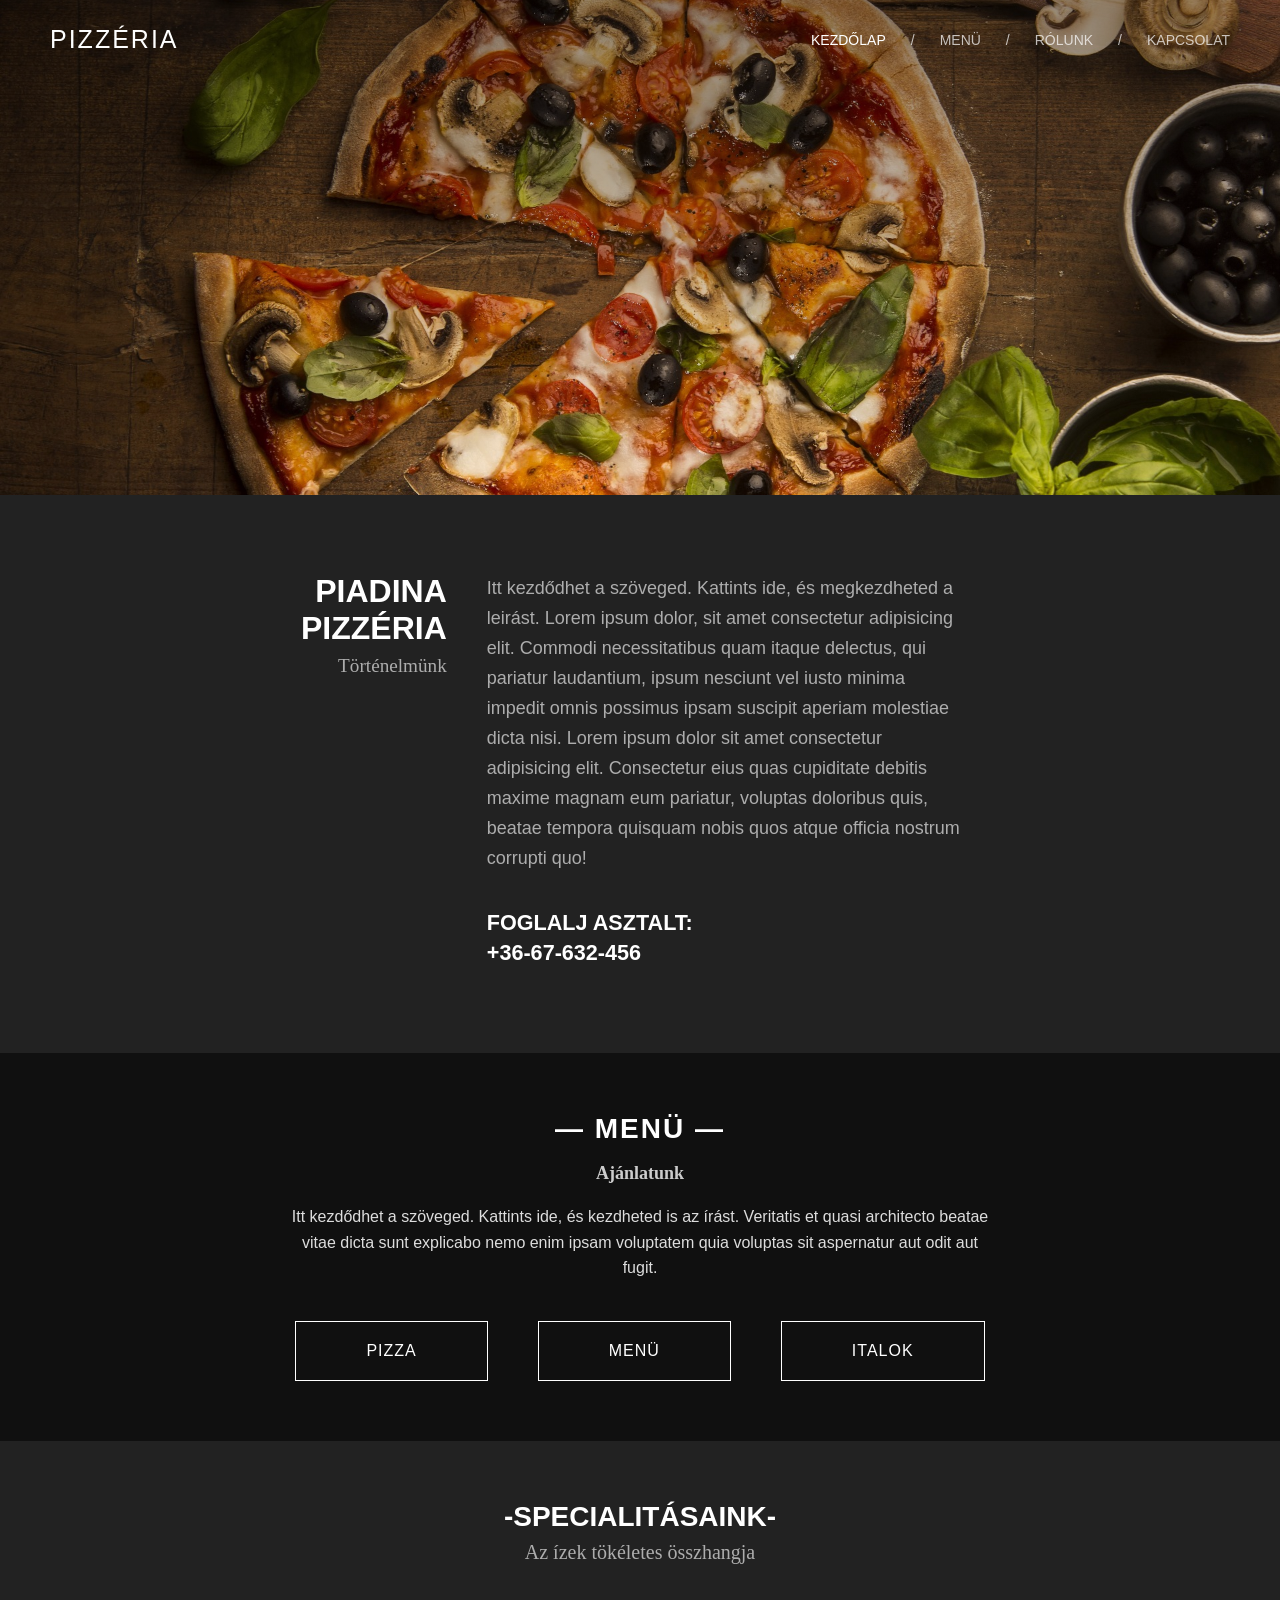
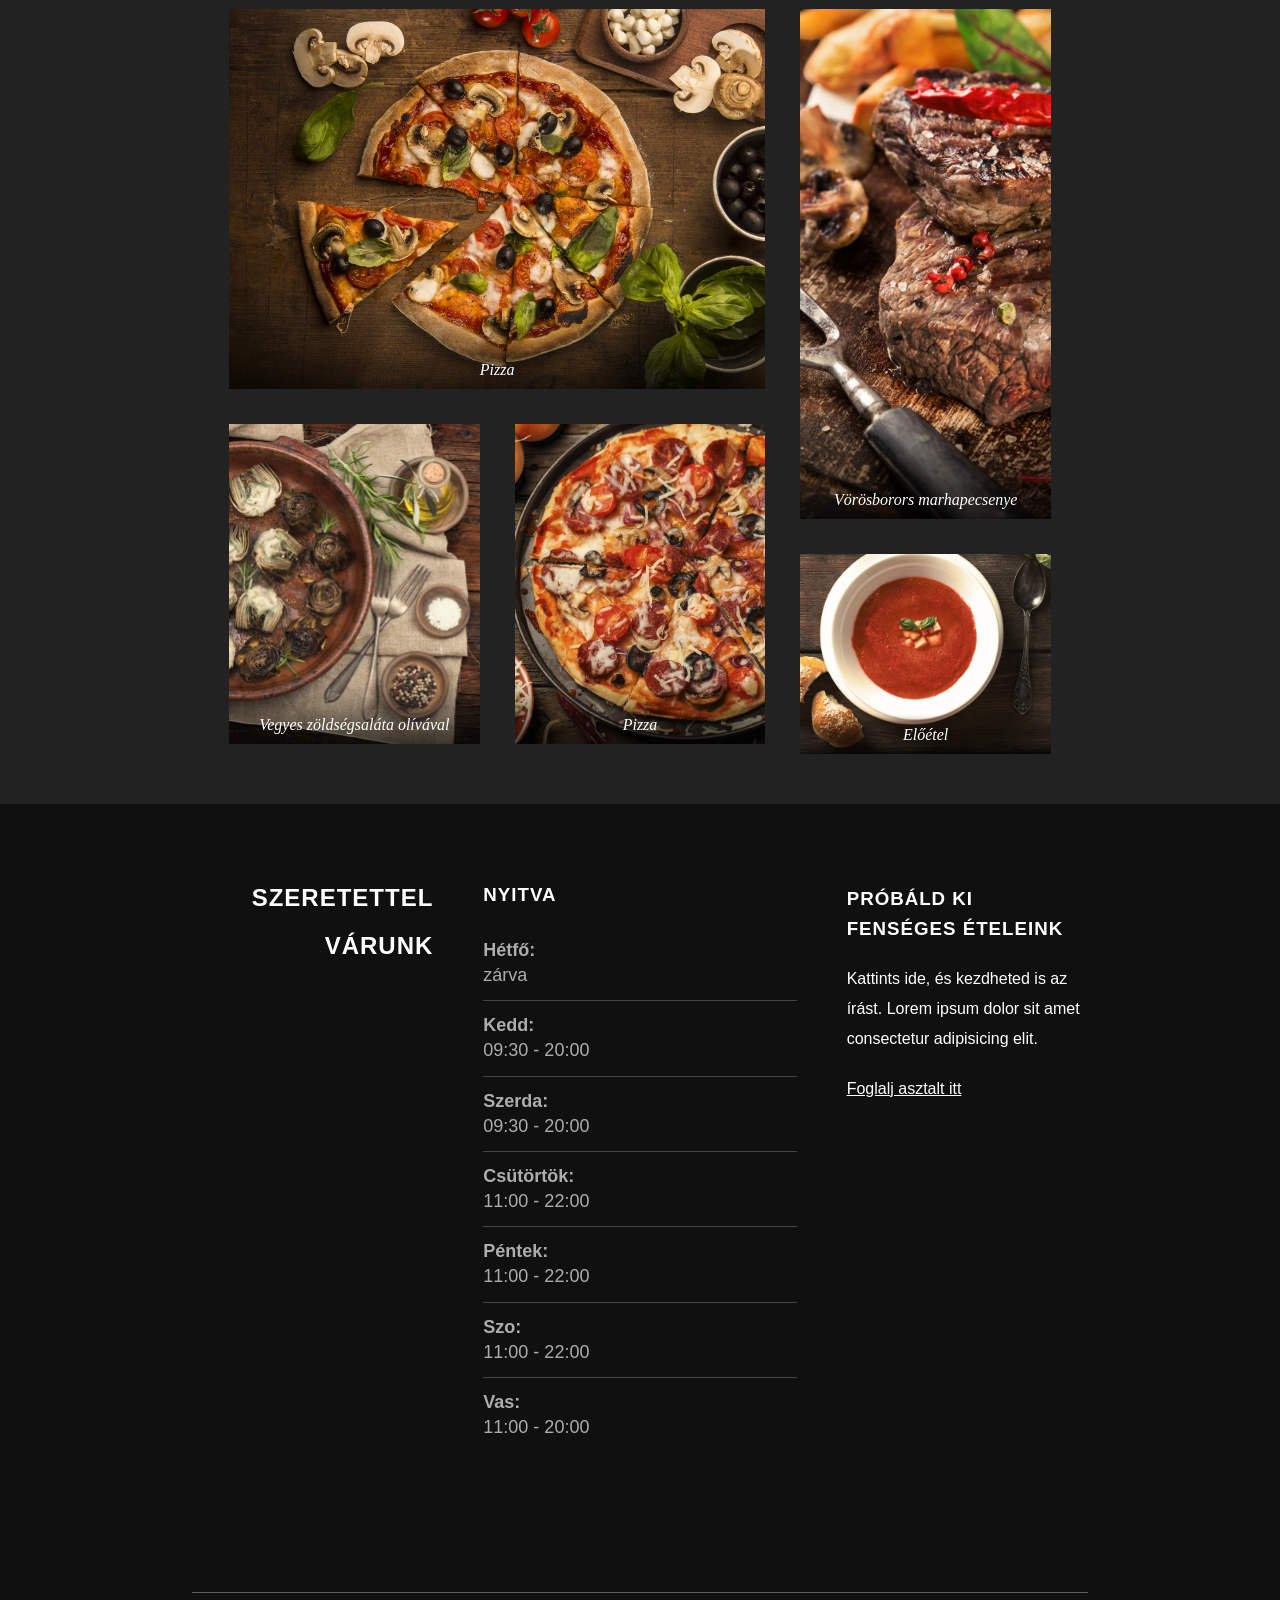
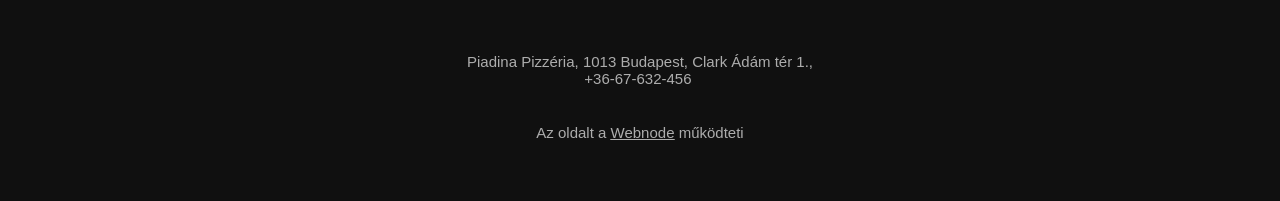
<file: index.html>
<!DOCTYPE html>
<html lang="hu">
<head>
    <meta charset="UTF-8">
    <meta name="viewport" content="width=device-width, initial-scale=1.0">
    <title>Pizzéria</title>
    <link rel="stylesheet" href="index.css">
</head>
<body>
    <header>
        <div class="logo">PIZZÉRIA</div>
        
        <input type="checkbox" id="menu-toggle">
        <label for="menu-toggle" class="hamburger">☰</label>
        
        <nav>
            <a class="pontok" id="aktiv" href="#">KEZDŐLAP</a>
            <a class="per">/</a>
            <a class="pontok" href="#menu">MENÜ</a>
            <a class="per">/</a>
            <a class="pontok" href="#rolunk">RÓLUNK</a>
            <a class="per">/</a>
            <a class="pontok" href="#elerhetoseg">KAPCSOLAT</a>
        </nav>
    </header>

<div class="fejlec">
    <img src="/img/pizzakep.jpg" alt="Pizza">
</div>



<div class="piadina" id="rolunk">
    <div class="piadinacontainer">
        <div class="tortenelmunk">
            <h1>PIADINA PIZZÉRIA</h1>
            <p class="tnr">Történelmünk</p>
        </div>
        <div class="foglaljasztalt">
            <p>Itt kezdődhet a szöveged. Kattints ide, és megkezdheted a leirást. Lorem ipsum dolor, sit amet consectetur adipisicing elit. Commodi necessitatibus quam itaque delectus, qui pariatur laudantium, ipsum nesciunt vel iusto minima impedit omnis possimus ipsam suscipit aperiam molestiae dicta nisi. Lorem ipsum dolor sit amet consectetur adipisicing elit. Consectetur eius quas cupiditate debitis maxime magnam eum pariatur, voluptas doloribus quis, beatae tempora quisquam nobis quos atque officia nostrum corrupti quo!</p>
            <h2>FOGLALJ ASZTALT: <pre>+36-67-632-456</pre></h1>
        </div>
    </div>
</div>



<div class="menu" id="menu">
    <div class="menu-section">
        <h3>— MENÜ —</h3>
        <h4 class="tnr">Ajánlatunk</h4>
        <p>
            Itt kezdődhet a szöveged. Kattints ide, és kezdheted is az írást.
            Veritatis et quasi architecto beatae vitae dicta sunt explicabo nemo
            enim ipsam voluptatem quia voluptas sit aspernatur aut odit aut fugit. 
        </p>
   
        <div class="menu-buttons">
            <a href="" class="menu-btn">PIZZA</a>
            <a href="" class="menu-btn">MENÜ</a>
            <a href="" class="menu-btn">ITALOK</a>
        </div>
    </div>
</div>
<div class="specialitasaink">
    <div class="szoveg">
        <h3>-SPECIALITÁSAINK-</h3>
        <p class="tnr">Az ízek tökéletes összhangja</p>
    </div>
    <div class="container">
        <div class="pizza1"><i class="tnr">Pizza</i></div>
        <div class="pizza2"><i class="tnr">Pizza</i></div>
        <div class="gomba"><i class="tnr">Vegyes zöldségsaláta olívával</i></div>
        <div class="voros"><i class="tnr">Vörösborors marhapecsenye</i></div>
        <div class="blank"></div>
        <div class="elo"><i class="tnr">Előétel</i></div>
    </div>
</div>


<div class="footercontainer">
 
    <div class="left">
        <div class="TOPDIV"><h2>SZERETETTEL</h2></div>
        <div class="BOTTOMDIV"><h2>VÁRUNK</h2></div> 
    </div>
 
    <div class="center">
        <h3>NYITVA</h3>
 
        <div class="nyitvatartas">
            <p><strong>Hétfő:</strong><br>zárva</p>
            <p><strong>Kedd:</strong><br>09:30 - 20:00</p>
            <p><strong>Szerda:</strong><br>09:30 - 20:00</p>
            <p><strong>Csütörtök:</strong><br>11:00 - 22:00</p>
            <p><strong>Péntek:</strong><br>11:00 - 22:00</p>
            <p><strong>Szo:</strong><br>11:00 - 22:00</p>
            <p><strong>Vas:</strong><br>11:00 - 20:00</p>
        </div>
    </div>
 
    <div class="right">
        <h3><div class="TOPDIV">PRÓBÁLD KI</div><div class="BOTTOMDIV">FENSÉGES ÉTELEINK</div></h3>
        <p>
            Kattints ide, és kezdheted is az<br>
            írást. Lorem ipsum dolor sit amet<br>
            consectetur adipisicing elit. <br>
        </p>
        <a href="" class="gmb2">Foglalj asztalt itt</a>
    </div>
</div>
 
 
<footer id="elerhetoseg">
    <p>Piadina Pizzéria, 1013 Budapest, Clark Ádám tér 1., <pre>+36-67-632-456 </pre> 
    <br>Az oldalt a <a href="https://www.webnode.com/hu/?utm_source=google&utm_medium=cpc&utm_term=webnode&utm_device=c&devicemodel=&trc_p=&trc_cr=484814173668&trc_cp=HU-HU&utm_campaign=%7BCampaign%7D&utm_campaign_id=11799793669&utm_adgroup=%7BAdGroup%7D&utm_adgroup_id=113509903086&gad_source=1&gad_campaignid=11799793669&gbraid=0AAAAABvFnN_LUJCKC1yv8qD5IBiRkQHmX&gclid=EAIaIQobChMIzIjun_uKkgMVOZ2DBx35dCTkEAAYASAAEgK62vD_BwE" class="gmb2"><u>Webnode</u></a> működteti</p>
</footer>
 
</body>
</html>
</file>
<file: index.css>
* {
    margin: 0;
    padding: 0;
    box-sizing: border-box;
    font-family: Arial, sans-serif;
    
}
#elerhetoseg a{
  color: rgb(173, 173, 173)
}
body {
    background-color: #101010;
    color: white;

}
header {
    width: 100%;
    padding: 25px 50px;
    position: absolute;
    top: 0;
    left: 0;
    display: flex;
    justify-content: space-between;
    align-items: center;
    z-index: 10;
}
 
nav{
    box-sizing: border-box;
}
.logo {
    font-size: 25px;
    letter-spacing: 2px;
}
 
header nav a {
    margin-left: 25px;
    color: rgba(255, 255, 255, 0.719);
    font-size: 14px;
    text-decoration: none;
    transition: 0.3s;
}
nav a:hover{
    color: white;
}
nav .per:hover{
    color: rgba(255, 255, 255, 0.719);
}
.fejlec {
  position: relative;
}

.fejlec img {
  width: 100%;
  height: 55vh;
  object-fit: cover;
  display: block;
}

.fejlec::after {
  content: "";
  position: absolute;
  top: 0;
  left: 0;
  width: 100%;
  height: 100%;
  background: linear-gradient(to bottom, rgba(0, 0, 0, 0.411), rgba(0,0,0,0));
  pointer-events: none;
}
#aktiv{
    color: white;
}
.piadina{
  background-color: #222222;
}
.piadinacontainer{
    display: grid;
    grid-template-areas:
      "HISTORY PHONE";
    grid-template-columns: 3fr 7fr;
    gap: 20px;
    padding: 5px;
    width: 70%;
    margin: auto;
}
.piadinacontainer div {
    padding: 10px;
  }
.piadinacontainer div.tortenelmunk {
    grid-area: HISTORY;
    text-align: right;
    background: #222;
    height: 40vh;
  }
.piadinacontainer div.foglaljasztalt {
    grid-area: PHONE;
    background: #222;
    width: 82%;
  }
  .piadinacontainer h1{
    margin-top: 7vh;
    font-family: Arial, Helvetica, sans-serif;
    text-decoration: none;
  }
  .tnr{
    font-family: 'Times New Roman', Times, serif;
    font-size:larger;
    color: rgb(173, 173, 173);
    padding-top: 8px;
  }
  .foglaljasztalt{
    margin-top: 7vh;
    font-size: large;
    line-height: 30px;
    color: rgb(173, 173, 173);
    margin-bottom: 70px;
  }
  .foglaljasztalt h2{

    color: white;
    margin-top: 35px;
    font-size: larger;
  }
  .menu{
    background-color: #101010;
  }
    .menu-section {
        background-color: #101010;
        color: white;
        text-align: center;
        padding: 60px 20px;
    }
     
    .menu-section h3 {
        font-size: 28px;
        margin-bottom: 10px;
        letter-spacing: 2px;
    }
     
    .menu-section h4 {
        font-size: 18px;
        margin-bottom: 20px;
        color: #ccc;
    }
     
    .menu-section p {
        max-width: 700px;
        margin: 0 auto 40px;
        line-height: 1.6;
        color: #ddd;
    }
     
    .menu-buttons {
        display: flex;
        flex-wrap: wrap;
        justify-content: center;
        gap: 50px;
    }
     
    .menu-btn {
        border: 1px solid white;
        padding: 20px 70px;
        text-decoration: none;
        color: white;
        letter-spacing: 1px;
        transition: 0.3s;
    }
     
    .menu-btn:hover {
        background-color: #464512;
        color: rgb(245, 250, 174);
        border-color: rgb(245, 250, 174)
    }
    .specialitasaink{
        display: flex;
        flex-direction: column;
        justify-content: center;
        align-items: center;
        height: auto;
        background-color:#222222;
    }
    .specialitasaink h3{
        font-size: 28px;
            margin: auto;
    }
    .specialitasaink .szoveg{
        padding-top: 60px;
        text-align: center;
    }
    .specialitasaink p{
        font-size: 20px;
    }
    .container {
        margin-top: 40px;
        display: grid;
        grid-template-areas:
          "pizza1 pizza1 voros"
          "gomba pizza2 voros"
          "gomba pizza2 elo"
          "blank blank elo";
        grid-template-columns: 10fr 10fr 10fr;
        grid-template-rows: 20fr 5fr 10fr 1fr;
        gap: 35px;
        padding: 5px;
        height: 800px;
        width: 65%;
      }
      .container div {
        position: relative;
        overflow: hidden;
        padding: 10px;
        display: flex;
        flex-direction: row;
        align-items: end;
        justify-content: center;
        background-size: cover;
        background-position: center;
        background-repeat: no-repeat;
    }
    
    .container div::before {
        content: "";
        position: absolute;
        inset: 0;
        background: linear-gradient(
        to bottom,
        rgba(0,0,0,0) 0%,
        rgba(0,0,0,0) 80%,
        rgba(0,0,0,0.7) 100%);
        z-index: 0;
    }
      .container div.pizza1 {
        grid-area: pizza1;
        background-image: url(/img/pizzakep.jpg);
        background-size: cover;
        
      }
      .container div.pizza2 {
        grid-area: pizza2;
        background-image: url(/img/pizzakep4.jpg);
        background-size: cover;
        
        
      }
      .container div.voros {
        grid-area: voros; 
        background-image: url(/img/pizzakep2.jpg);
        background-size:cover;
        background-position: 50%;
      }
      .container div.blank {
        grid-area: blank; 
      }
      .container div.blank::before {
        display: none;
    }
      .container div.elo {
        grid-area: elo; 
        background-image: url(/img/pizzakep5.jpg);
        background-size: cover;
        background-position: 65%;
        height: 200px;
      }
      .container div.gomba {
        grid-area: gomba; 
        background-image: url(/img/pizzakep3.jpg);
        background-size: cover;
        background-position: 65%;
      }
      .container .tnr{
        color: white;
        font-size: medium;
        position: relative;
        z-index: 1;
      }
      .container div::after {
        content: "";
        position: absolute;
        top: 0;
        left: 0;
        width: 100%;
        height: 100%;
        background: rgba(172, 172, 1, 0.507);
        opacity: 0;
        transition: 0.3s;
    }
     
    .container div:hover::after {
        opacity: 1;
    }
    .container div.blank::after {
        display: none;
    }

    .footercontainer {
      display: flex;
      justify-content: center;
      padding: 80px 120px;
      margin: auto;
      gap: 50px;
      background-color: #101010;
  }
   
  .right, .center, .left {
      width: 70%;
      text-align: left;  
  }
  .right{
    line-height: 30px;
  }
   
  .left h2, .center h3, .right h3 {
      margin-bottom: 20px;
      letter-spacing: 1px;
  }
  .left{
    text-align: right;
   }
   .nyitvatartas {
    background-color: #101010;

}
  .nyitvatartas p {
      margin: 0;
      padding: 12px 0;
      border-bottom: 1px solid #444;  /* <<< pont mint a képen */
      font-size: 18px;
      line-height: 1.4;
      color: rgb(173, 173, 173);
  }
   
   
  .nyitvatartas p:last-child {
      border-bottom: none;
  }
   
   
  .gmb2 {
      display: inline-block;
      color: #fff;
      text-decoration: underline;
      margin-top: 20px;
  }
   
  footer{
      margin: auto;
      width: 70%;
      text-align: center;
      font-size: 15px;
      background-color: #101010 ;
      padding: 60px 0;
      margin-top: 60px;
      border-top: 1px solid #5e5e5e;  
      color: rgb(173, 173, 173);
      }
      .footer p{
        font-size: 10px;
      }
    #menu-toggle {
        display: none;
    }
    .hamburger {
      display: none;
      font-size: 32px;
      cursor: pointer;
      color: white;
  }
  header nav {
    display: flex;
  }

  .piadina .tnr{
    font-size: larger;
  }
  @media (max-width: 1200px) {
    .container {
      margin-top: 40px;
      display: grid;
      grid-template-areas:
        "pizza1 pizza1 voros"
        "gomba pizza2 voros"
        "gomba pizza2 elo"
        "blank blank elo";
      grid-template-columns: 10fr 10fr 10fr;
      grid-template-rows: 20fr 5fr 10fr 1fr;
      gap: 35px;
      padding: 5px;
      height: 800px;
      width: 95%;
    }
    .hamburger {
      display: block;
      z-index: 20;
    .piadinacontainer{
      width: 100%;
    }
  }
  header nav {
    position: absolute;
    top: 70px;
    right: 40px;
    background: #222;
    padding: 20px;
    display: none;
    flex-direction: column;
    border-radius: 8px;
    width: 180px;
    text-align: right;
    text-align: center;
}
header nav a {
  padding: 10px 0;
  margin: 0;
  display: block;
}
#menu-toggle:checked + .hamburger + nav {
  display: flex;
}
nav .per {
  display: none;
}
  }
  @media (max-width: 750px) {

    header {
      width: 100%;
      position: absolute;
      top: 0;
      left: 0;
      display: flex;
      justify-content: space-between;
      align-items: center;
      z-index: 10;
      margin: 0px;
      padding-left: 10px;
    }
    .fejlec{
      background-size: cover;
    }
    .logo {
      font-size: 20px;
      text-align: left;
      padding-left: 0px;
      letter-spacing: 2px;
  }
    .container {
        margin-top: 40px;
        display: grid;
        align-content: center;
        grid-template-areas:
          "pizza1"
          "gomba"
          "pizza2"
          "voros"
          "elo"
          "blank";
        grid-template-columns: 1fr;
        gap: 20px;
        padding: 5px;
        height: 1800px;
        width: 90%;
        justify-content: center;
      }
      .specialitasaink .szoveg{
        padding-top: 25px;
      }
      .container div.pizza1 {
        grid-area: pizza1;
        background-image: url(/img/pizzakep.jpg);
        background-size: cover;
        height: 250px;
      }
      .container div.pizza2 {
        grid-area: pizza2;
        background-image: url(/img/pizzakep4.jpg);
        background-size: cover;
        background-size: 100%;
        height: 300px;
        
      }
      .container div.voros {
        grid-area: voros; 
        background-image: url(/img/pizzakep2.jpg);
        background-size:cover;
        background-size: 250%;
        height: 550px;
      }
      .container div.blank {
        grid-area: blank; 
      }
      .container div.blank::before {
        display: none;
    }
      .container div.elo {
        grid-area: elo; 
        background-image: url(/img/pizzakep5.jpg);
        background-size: cover;
        background-position: 65%;
        background-size: 110%;
        height: 300px;
      }
      .container div.gomba {
        grid-area: gomba; 
        background-image: url(/img/pizzakep3.jpg);
        background-size: cover;
        background-position: 60%;
        background-size: 130%;
        height: 300px;
      }
      .footercontainer {
        display: flex;
        flex-direction: column;
        justify-content: center;
        padding: 10px;
        margin: auto;
        gap: 20px;
        background-color: #101010;
    }
     
    .right, .center, .left {
        width: 100%;
        text-align: left;  
    }
    .right{
      line-height: 30px;
      text-align: left;
      font-size: large;
      color: rgb(173, 173, 173);
    }
    .right h3{
      color: white;
      font-size: 17px;
      display: flex;
      justify-content: left;
      gap: 5px;
      text-align: left;
    }
    .left{
      text-align: right;
      display: flex;
      gap: 10px;
      flex-direction: row ;
      align-items: end;
      justify-content: end;
     }
     
    .left h2, .center h3, .right h3 {
        margin-bottom: 20px;
        letter-spacing: 1px;
    }
    footer {
      margin: auto;
      width: 90%;
      text-align: center;
      font-size: 13px;
      background-color: #101010 ;
      padding: 20px 0;
      row-gap: 50px;
      margin-top: 10px;
      border-top: 1px solid #5e5e5e;  
      color: rgb(173, 173, 173);
      }

      .piadina{
        height: 720px;
      }
      .piadinacontainer{
        display: flex;
        flex-direction: column;
        text-align: left;
        padding: 5px;
        width: 100%;
        margin: auto;
        align-items: center;
    }
    .piadinacontainer div.tortenelmunk {
      grid-area: HISTORY;
      text-align: right;
      background: #222;
      height: 10vh;
    }
    .piadinacontainer div.foglaljasztalt {
      grid-area: PHONE;
      background: #222;
      width: 100%;
  }
  .fejlec {
    position: relative;
    overflow: hidden;
  }
  .fejlec img {
    width: 100%;
    height: 55vh;
    object-fit: cover;
    transform: scale(5);
  }
}
</file>
